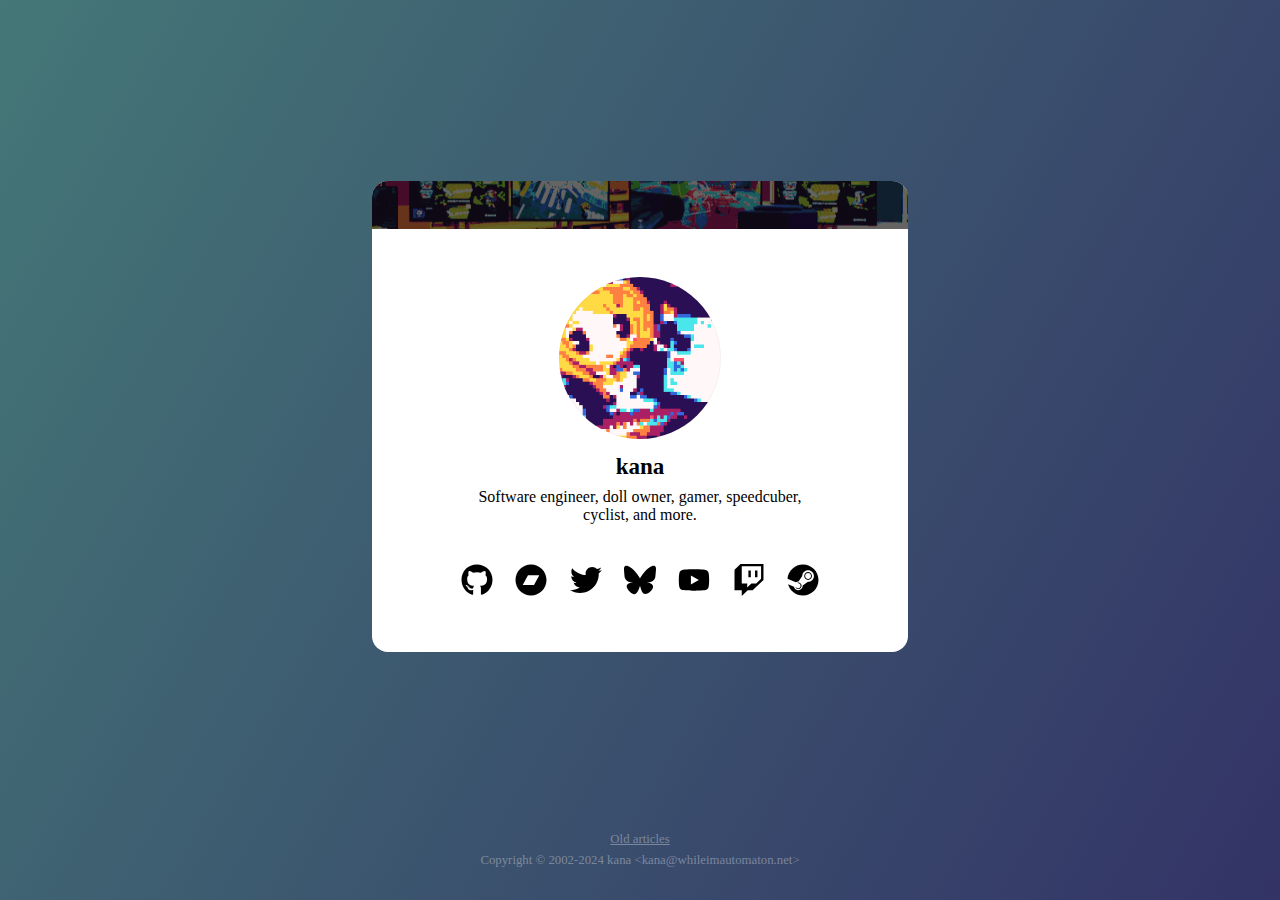
<file: index.html>
<!DOCTYPE html>
<html>
<head>
<meta charset='utf-8'>
<meta content='width=device-width' name='viewport'>
<title>
while (&#8220;im automaton&#8221;);
</title>
<link href='/2022/01/top.css' rel='stylesheet'>
<link href='/2022/01/favicon.png' rel='icon'>
</head>
<body>
<div id='main'><a href='/' id='header'><h1>while (&#8220;im automaton&#8221;);</h1></a><div id='myself'><div id='avatar'></div><div class='name'>kana</div><div class='description'>Software engineer, doll owner, gamer, speedcuber, cyclist, and more.</div></div><div id='links'><a class='service' href='https://github.com/kana' id='github' title='Vim plugins and other tools.'><svg class='icon'><use href='/2022/01/icons.svg#github'></use></svg><div class='name'>GitHub</div></a><a class='service' href='https://bandcamp.com/kana1' id='bandcamp' title='My favorite music.'><svg class='icon'><use href='/2022/01/icons.svg#bandcamp'></use></svg><div class='name'>Bandcamp</div></a><a class='service' href='https://twitter.com/kana1' id='twitter' title='Legacy outlet for random thoughts.'><svg class='icon'><use href='/2022/01/icons.svg#twitter'></use></svg><div class='name'>Twitter</div></a><a class='service' href='https://bsky.app/profile/kana.whileimautomaton.net' id='bluesky' title='Primary outlet for random thoughts.'><svg class='icon'><use href='/2022/01/icons.svg#bluesky'></use></svg><div class='name'>Bluesky</div></a><a class='service' href='https://www.youtube.com/@kana1' id='youtube' title='Log of my gaming and speedcubing experiences.'><svg class='icon'><use href='/2022/01/icons.svg#youtube'></use></svg><div class='name'>YouTube</div></a><a class='service' href='https://www.twitch.tv/whileimautomaton' id='twitch' title='Live streaming focused on video games.'><svg class='icon'><use href='/2022/01/icons.svg#twitch'></use></svg><div class='name'>Twitch</div></a><a class='service' href='https://steamcommunity.com/profiles/76561198843684243/' id='steam' title='My main gaming platform since 2023-12.'><svg class='icon'><use href='/2022/01/icons.svg#steam'></use></svg><div class='name'>Steam</div></a></div></div>
<div id='footer'>
<a href='https://old.whileimautomaton.net/articles/' id='old-articles'>
Old articles
</a>
<address>
Copyright &#169; 2002-2024 kana &lt;kana<span class="nospamat">***</span>whileimautomaton.net&gt;
</address>
</div>
</body>
</html>
</file>
<file: 2022/01/top.css>
body{background-color:#336;background-image:linear-gradient(120deg,#477,#336);align-items:center;display:flex;flex-direction:column;justify-content:center;box-sizing:border-box;margin:0;min-height:100vh;padding:2rem 1rem;text-align:center}a,a.service{color:inherit}a.service{text-decoration:none}a.js-support-404{color:#039}a.js-support-404:hover{background:#cff;padding:.2ex .4ex;margin:-.2ex -.4ex;border-radius:.4ex}#header,#myself #avatar,body{background-position:center;background-repeat:no-repeat;background-size:cover}#header{background-color:#336;background-image:linear-gradient(#0009,#0009),url(/2022/01/header.png);border-radius:1rem 1rem 0 0;box-sizing:border-box;color:#fff0;display:block;font-size:1rem;height:3rem;left:0;padding:.5rem 1rem;position:absolute;top:0;width:100%}h1{font-size:inherit}#main{background:#fff;border-radius:1rem;display:inline-block;margin:auto 0;max-width:32rem;padding:6rem min(3rem,5vw) 3rem;position:relative}#main.p404 h2{color:#333;font-family:sans-serif;font-size:172.8%;font-weight:bolder;margin:0 0 2rem}#myself #avatar{background-color:#fea;background-image:url(/2022/01/avatar.png);background-origin:border-box;border-radius:50%;border:1px solid rgba(0,0,0,.03);display:inline-block;height:min(160px,30vw);width:min(160px,30vw)}#myself p,h1{margin:0}#myself .name{font-size:1.44rem;font-weight:700;margin-top:1ex}#myself .description{margin:1ex auto 0;max-width:80%}@media screen and (max-width:640px){#myself .description{max-width:none}}#links,#links .service{align-items:center;display:flex}#links{column-gap:.4rem;flex-direction:row;flex-wrap:wrap;justify-content:center;margin-top:2rem;row-gap:.2rem;text-align:left;padding:0 2rem}#links .service{background-color:#fff;border-radius:.5rem;border:0 solid #ccc;justify-content:space-between;padding:.5rem;transition:.2s background-color}#links .service:hover{background-color:#f3f3f3;border-color:#999}#links .service .icon{width:2rem;height:2rem;fill:#000;transition:.2s fill}#links .service .name{display:none}#links .service:hover#bandcamp .icon{fill:#1da0c3}#links .service:hover#bluesky .icon{fill:#0085ff}#links .service:hover#github .icon{fill:#444}#links .service:hover#steam .icon{fill:#239}#links .service:hover#twitch .icon{fill:#874af6}#links .service:hover#twitter .icon{fill:#555}#links .service:hover#youtube .icon{fill:red}#old-articles{display:inline-block;margin-bottom:1ex;font-size:.8rem}#old-articles:hover{text-decoration:underline}#footer{color:#fff5;font-size:.8rem;margin-top:2rem}#footer address{font-style:normal}.nospamat{font-size:0}.nospamat::before{content:"@";font-size:.8rem}
</file>
